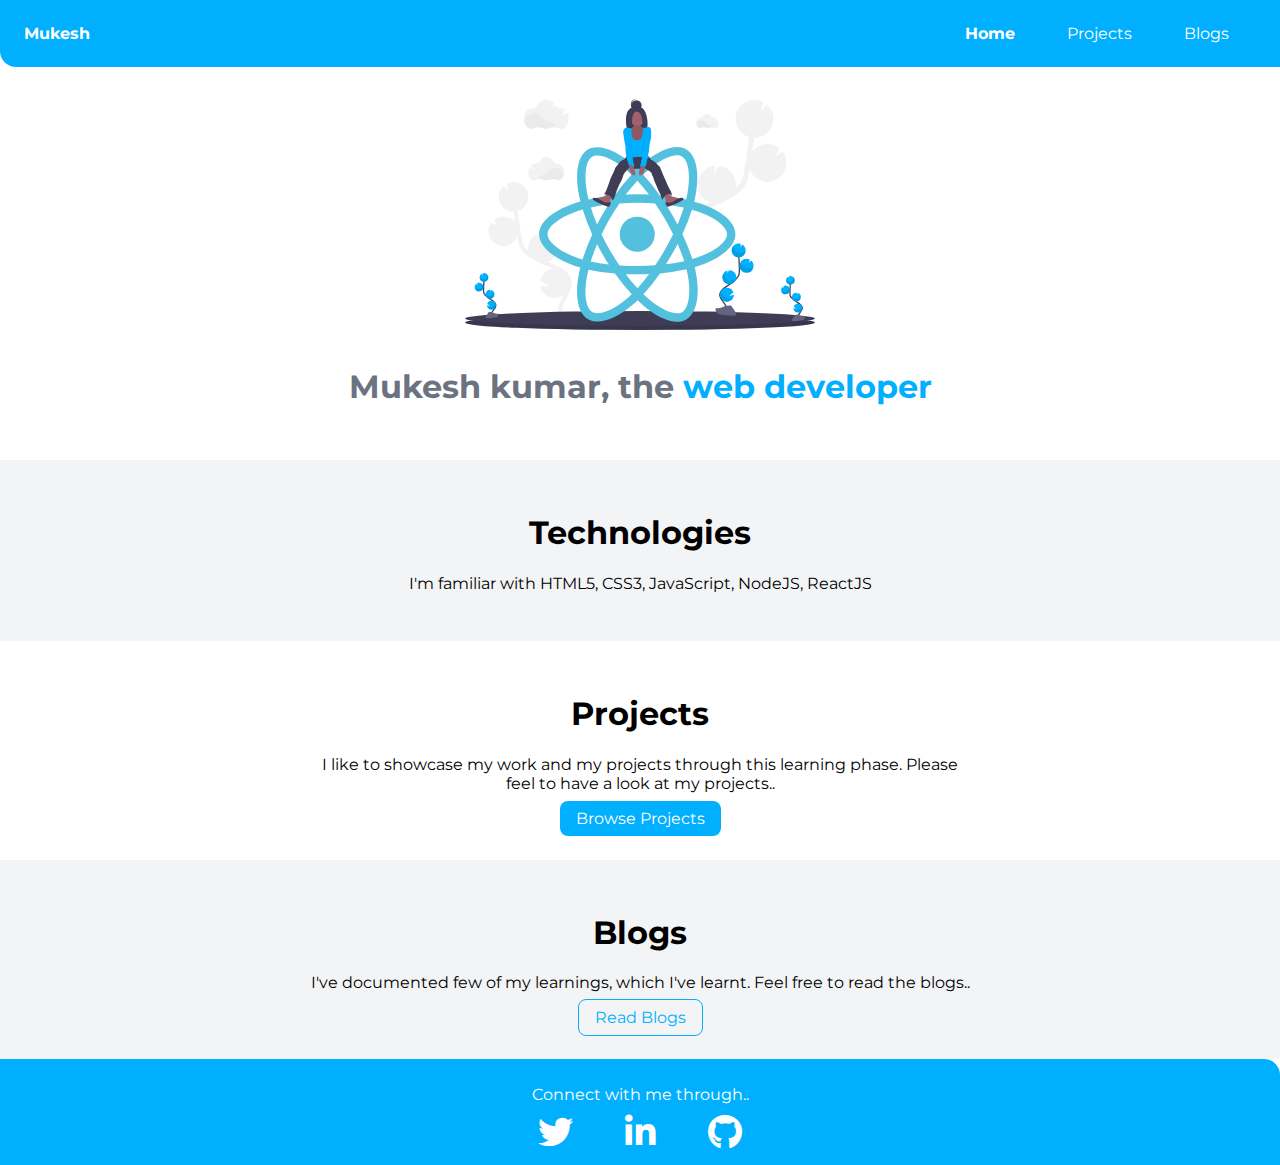
<file: index.html>
<!DOCTYPE html>
<html lang="en">
<head>
    <meta charset="UTF-8">
    <meta http-equiv="X-UA-Compatible" content="IE=edge">
    <meta name="viewport" content="width=device-width, initial-scale=1.0">
    <link rel="stylesheet" href="style.css">
    <title>Home | Mukesh kumar</title>
    <link rel="stylesheet" href="https://cdnjs.cloudflare.com/ajax/libs/font-awesome/5.13.0/css/all.min.css">
</head>
<body>
    <nav class="navigation container">
        <div class="nav-brand">Mukesh</div>
        <ul class="list-non-bullet nav-pills">
            <li class="list-item-inline">
                <a class="link link-active" href="/">Home</a>
            </li>
            <li class="list-item-inline">
                <a class="link" href="/projects.html">Projects</a>
            </li>
            <li class="list-item-inline">
                <a class="link" href="/blogs.html">Blogs</a>
            </li>
        </ul>
    </nav> 
    <header class="head">
        <img class="head-image" src="/undraw_react_y7wq (1).svg" alt="" />
        <h1 class="head-heading animate">Mukesh kumar, the <span class="head-inverted">web developer</span></h1>
    </header> 
    <section class="section ow">
        <div class="container container-center">
            <h1>Technologies</h1>
            <p>I'm familiar with HTML5, CSS3, JavaScript, NodeJS, ReactJS</p>
        </div>
    </section>
    <section class="section">
        <div class="container container-center">
            <h1>Projects</h1>
            <p>I like to showcase my work and my projects through this learning phase. Please feel to have a look at my projects..</p>
            <a class="link link-primary" href="/projects.html">Browse Projects</a>
        </div>
    </section>
    <section class="section ow">
        <div class="container container-center">
            <h1>Blogs</h1>
            <p>I've documented few of my learnings, which I've learnt. Feel free to read the blogs..</p>
            <a class="link link-secondary" href="/blogs.html">Read Blogs</a>
        </div>
    </section>
    <footer class="footer">
        <div class="footer-header">Connect with me through..</div>
        <ul class="social-link list-non-bullet">
            <li class="list-item-inline">
               <a class="link" target="_blank" href="https://twitter.com/mukesh961996"><i class="fab fa-twitter"></i></a> 
            </li>
            <li class="list-item-inline"> <a target="_blank" class="link" href="https://www.linkedin.com/in/mukesh-kumar-keerthipati-7993a3169/"><i class="fab fa-linkedin-in"></i></a>
            </li>
            <li class="list-item-inline">
               <a target="_blank" class="link" href="https://github.com/Mukesh0996"><i class="fab fa-github"></i></a>
            </li>
        </ul>
    </footer>

</body>
</html>
</file>
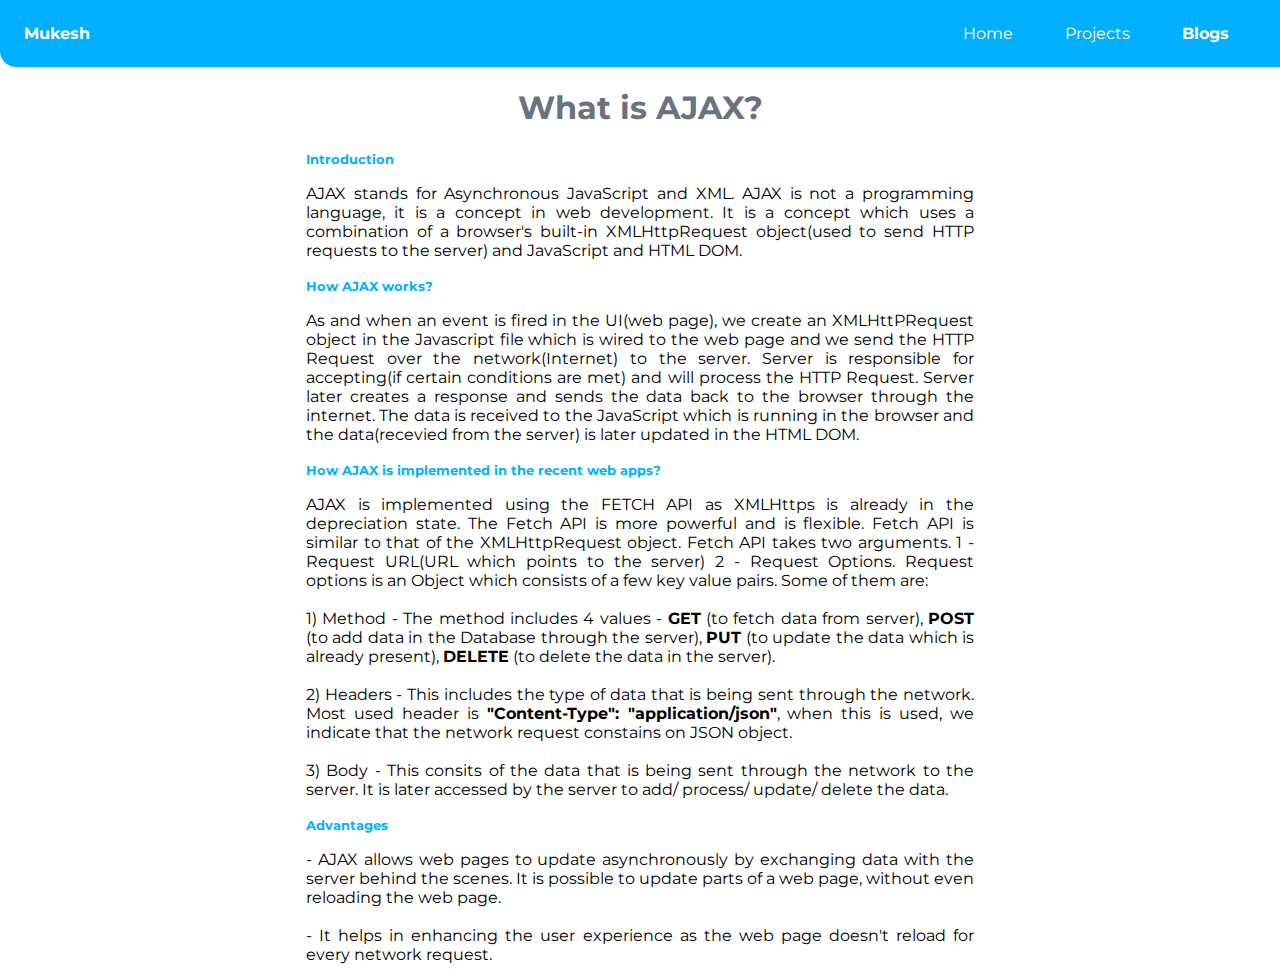
<file: ajax.html>
<!DOCTYPE html>
<html lang="en">
<head>
    <meta charset="UTF-8">
    <meta http-equiv="X-UA-Compatible" content="IE=edge">
    <meta name="viewport" content="width=device-width, initial-scale=1.0">
    <link rel="stylesheet" href="style.css">
    <title>Blogs | Mukesh kumar</title>
    <link rel="stylesheet" href="https://cdnjs.cloudflare.com/ajax/libs/font-awesome/5.13.0/css/all.min.css">
</head>
<body>
    <nav class="navigation container">
        <div class="nav-brand">Mukesh</div>
        <ul class="list-non-bullet nav-pills">
            <li class="list-item-inline">
                <a class="link" href="/">Home</a>
            </li>
            <li class="list-item-inline">
                <a class="link" href="/projects.html">Projects</a>
            </li>
            <li class="list-item-inline">
                <a class="link link-active" href="/blogs.html">Blogs</a>
            </li>
        </ul>
    </nav> 
        <div class="container container-center">
            <h1 style="color: #6B7280;" class="head-heading">What is AJAX?</h1>
            <small class="introduction">Introduction</small>
            <p class="content">AJAX stands for Asynchronous JavaScript and XML. AJAX is not a programming language, it is a concept in web development. It is a concept which uses a combination of a browser's built-in XMLHttpRequest object(used to send HTTP requests to the server) and JavaScript and HTML DOM.</p>
            <small class="introduction">How AJAX works?</small>
            <p class="content">As and when an event is fired in the UI(web page), we create an XMLHttPRequest object in the Javascript file which is wired to the web page and we send the HTTP Request over the network(Internet) to the server. Server is responsible for accepting(if certain conditions are met) and will process the HTTP Request. Server later creates a response and sends the data back to the browser through the internet. The data is received to the JavaScript which is running in the browser and the data(recevied from the server) is later updated in the HTML DOM.</p>
            <small class="introduction">How AJAX is implemented in the recent web apps?</small>
            <p class="content">AJAX is implemented using the FETCH API as XMLHttps is already in the depreciation state. The Fetch API is more powerful and is flexible. Fetch API is similar to that of the XMLHttpRequest object. Fetch API takes two arguments. 1 - Request URL(URL which points to the server) 2 - Request Options. Request options is an Object which consists of a few key value pairs. Some of them are: <br/></br> 1) Method - The method includes 4 values - <strong>GET</strong> (to fetch data from server), <strong>POST</strong> (to add data in the Database through the server), <strong>PUT</strong> (to update the data which is already present), <strong>DELETE</strong> (to delete the data in the server). <br><br> 2) Headers - This includes the type of data that is being sent through the network. Most used header is <strong> "Content-Type": "application/json"</strong>, when this is used, we indicate that the network request constains on JSON object. <br> <br> 3) Body - This consits of the data that is being sent through the network to the server. It is later accessed by the server to add/ process/ update/ delete the data.</p>
            <small class="introduction">Advantages</small>
            <p class="content"> - AJAX allows web pages to update asynchronously by exchanging data with the server behind the scenes. It is possible to update parts of a web page, without even reloading the web page.<br><br> - It helps in enhancing the user experience as the web page doesn't reload for every network request.
            </p>
        </div>
    </body>
</html>
</file>
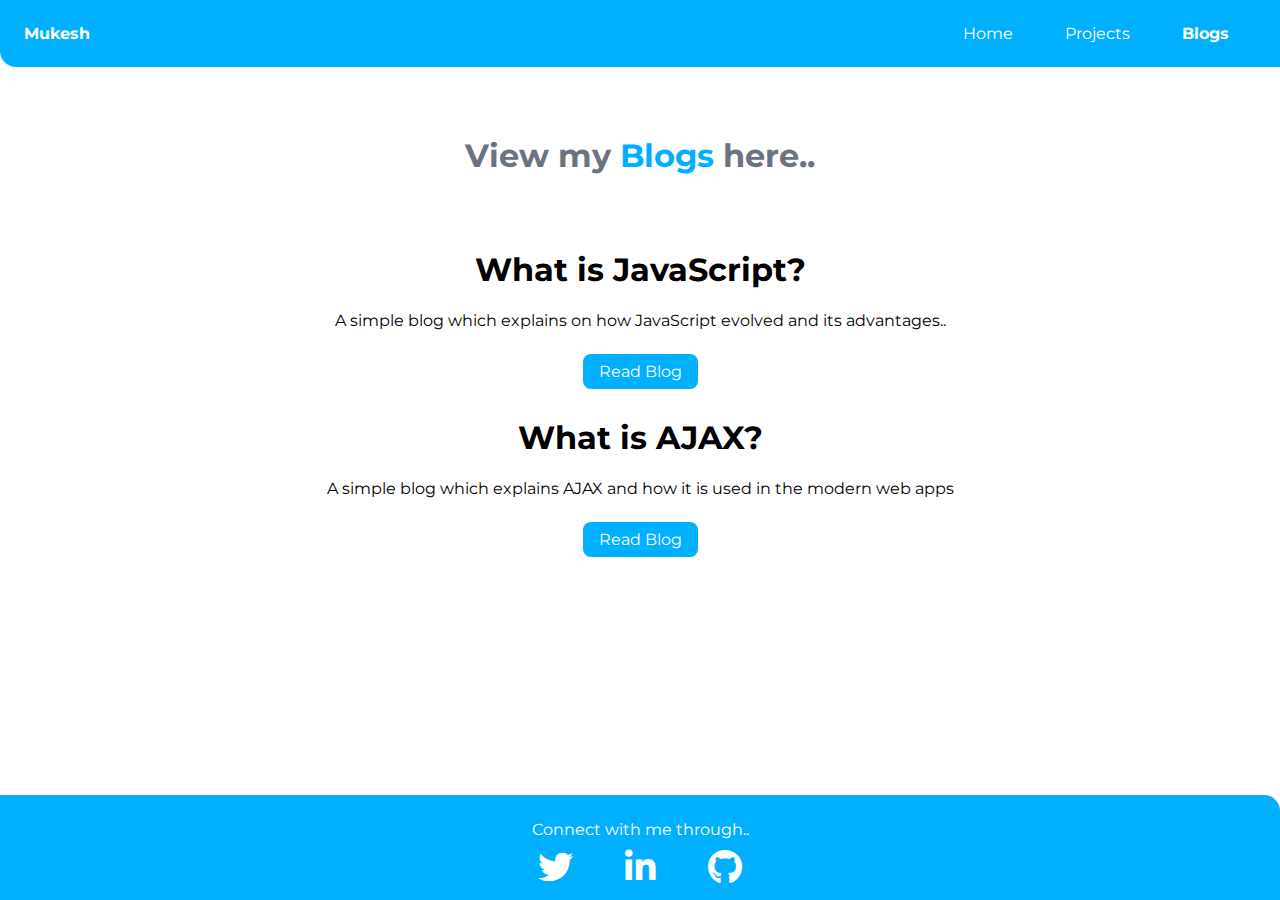
<file: blogs.html>
<!DOCTYPE html>
<html lang="en">
<head>
    <meta charset="UTF-8">
    <meta http-equiv="X-UA-Compatible" content="IE=edge">
    <meta name="viewport" content="width=device-width, initial-scale=1.0">
    <link rel="stylesheet" href="style.css">
    <title>Blogs | Mukesh kumar</title>
    <link rel="stylesheet" href="https://cdnjs.cloudflare.com/ajax/libs/font-awesome/5.13.0/css/all.min.css">
</head>
<body>
    <nav class="navigation container">
        <div class="nav-brand">Mukesh</div>
        <ul class="list-non-bullet nav-pills">
            <li class="list-item-inline">
                <a class="link" href="/">Home</a>
            </li>
            <li class="list-item-inline">
                <a class="link" href="/projects.html">Projects</a>
            </li>
            <li class="list-item-inline">
                <a class="link link-active" href="/blogs.html">Blogs</a>
            </li>
        </ul>
    </nav> 
    <section class="head">
        <h1 class="head-heading animate">View my <span class="head-inverted">Blogs</span> here..</h1>
    </section>
    <ul class="list-non-bullet">
        <li>
            <div class="container container-center">
                <h1>What is JavaScript?</h1>
                <p>A simple blog which explains on how JavaScript evolved and its advantages..</p>
                <a class="link link-primary btn" href="./javascript.html">Read Blog</a>
            </div>
        </li>
        <li>
            <div class="container container-center">
                <h1>What is AJAX?</h1>
                <p>A simple blog which explains AJAX and how it is used in the modern web apps</p>
                <a class="link link-primary btn" href="./ajax.html">Read Blog</a>
            </div>
        </li>
    </ul>
    
    <footer style="position: absolute; bottom:0px; width:100%" class="footer">
        <div class="footer-header">Connect with me through..</div>
        <ul class="social-link list-non-bullet">
            <li class="list-item-inline">
               <a class="link" target="_blank" href="https://twitter.com/mukesh961996"><i class="fab fa-twitter"></i></a> 
            </li>
            <li class="list-item-inline"> <a target="_blank" class="link" href="https://www.linkedin.com/in/mukesh-kumar-keerthipati-7993a3169/"><i class="fab fa-linkedin-in"></i></a>
            </li>
            <li class="list-item-inline">
                <a target="_blank" class="link" href="https://github.com/Mukesh0996"><i class="fab fa-github"></i></a>
            </li>
        </ul>
    </footer>
</body>
</html>
</file>
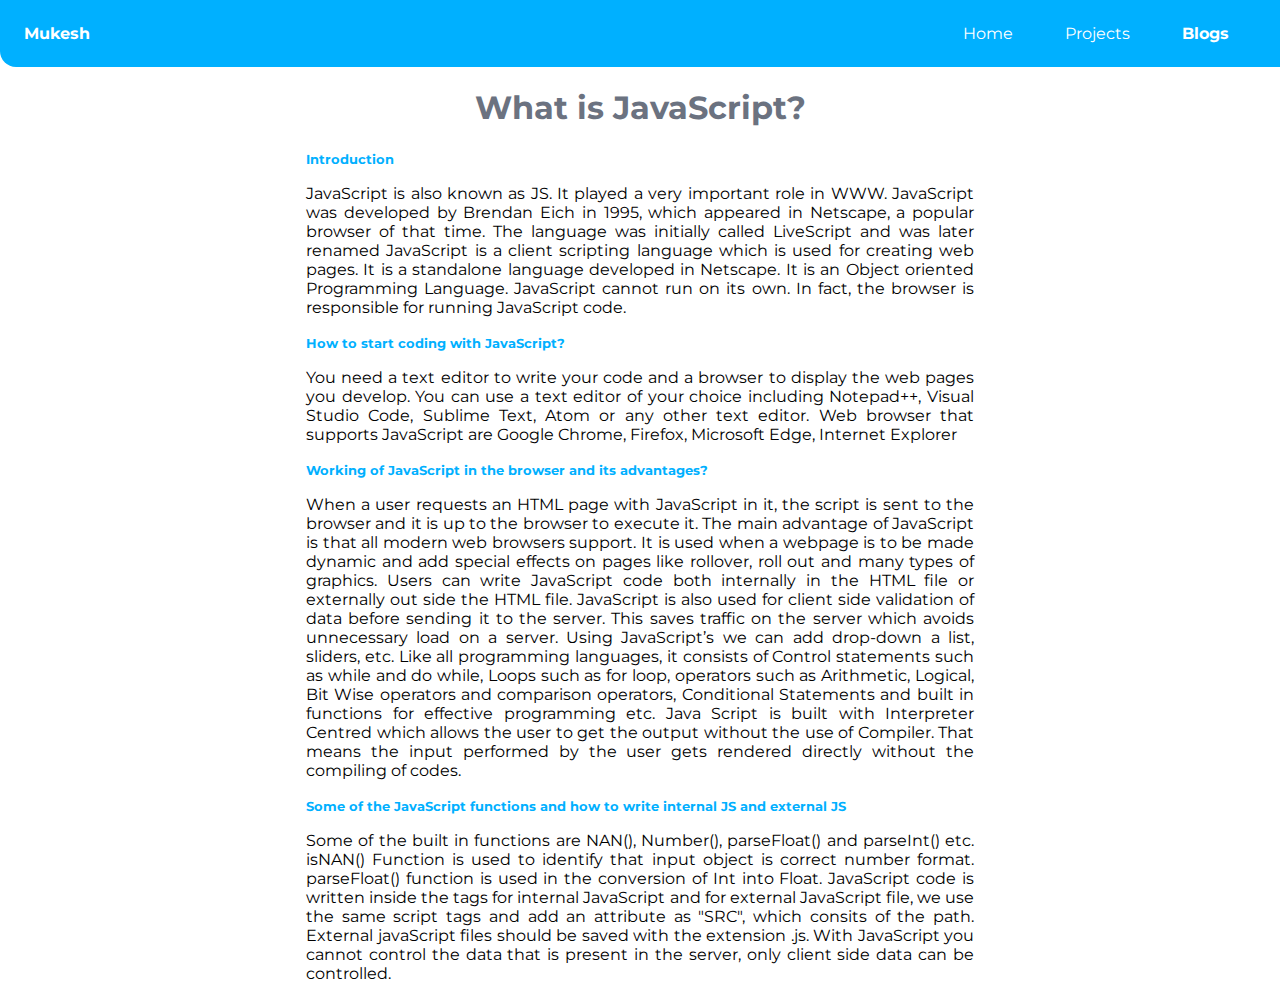
<file: javascript.html>
<!DOCTYPE html>
<html lang="en">
<head>
    <meta charset="UTF-8">
    <meta http-equiv="X-UA-Compatible" content="IE=edge">
    <meta name="viewport" content="width=device-width, initial-scale=1.0">
    <link rel="stylesheet" href="style.css">
    <title>Blogs | Mukesh kumar</title>
    <link rel="stylesheet" href="https://cdnjs.cloudflare.com/ajax/libs/font-awesome/5.13.0/css/all.min.css">
</head>
<body>
    <nav class="navigation container">
        <div class="nav-brand">Mukesh</div>
        <ul class="list-non-bullet nav-pills">
            <li class="list-item-inline">
                <a class="link" href="/">Home</a>
            </li>
            <li class="list-item-inline">
                <a class="link" href="/projects.html">Projects</a>
            </li>
            <li class="list-item-inline">
                <a class="link link-active" href="/blogs.html">Blogs</a>
            </li>
        </ul>
    </nav> 
        <div class="container container-center">
            <h1 style="color: #6B7280;" class="head-heading">What is JavaScript?</h1>
            <small class="introduction">Introduction</small>
            <p class="content">JavaScript is also known as JS. It played a very important role in WWW. JavaScript was developed by Brendan Eich in 1995, which appeared in Netscape, a popular browser of that time. The language was initially called LiveScript and was later renamed JavaScript is a client scripting language which is used for creating web pages. It is a standalone language developed in Netscape. It is an Object oriented Programming Language. JavaScript cannot run on its own. In fact, the browser is responsible for running JavaScript code.</p>
            <small class="introduction">How to start coding with JavaScript?</small>
            <p class="content">You need a text editor to write your code and a browser to display the web pages you develop. You can use a text editor of your choice including Notepad++, Visual Studio Code, Sublime Text, Atom or any other text editor. Web browser that supports JavaScript are Google Chrome, Firefox, Microsoft Edge, Internet Explorer </p>
            <small class="introduction">Working of JavaScript in the browser and its advantages?</small>
            <p class="content">When a user requests an HTML page with JavaScript in it, the script is sent to the browser and it is up to the browser to execute it. The main advantage of JavaScript is that all modern web browsers support. It is used when a webpage is to be made dynamic and add special effects on pages like rollover, roll out and many types of graphics. Users can write JavaScript code both internally in the HTML file or externally out side the HTML file. JavaScript is also used for client side validation of data before sending it to the server. This saves traffic on the server which avoids unnecessary load on a server. Using JavaScript’s we can add drop-down a list, sliders, etc. Like all programming languages, it consists of Control statements such as while and do while, Loops such as for loop, operators such as Arithmetic, Logical, Bit Wise operators and comparison operators, Conditional Statements and built in functions for effective programming etc. Java Script is built with Interpreter Centred which allows the user to get the output without the use of Compiler. That means the input performed by the user gets rendered directly without the compiling of codes.</p>
            <small class="introduction">Some of the JavaScript functions and how to write internal JS and external JS</small>
            <p class="content">Some of the built in functions are NAN(), Number(), parseFloat() and parseInt() etc. isNAN() Function is used to identify that input object is correct number format. parseFloat() function is used in the conversion of Int into Float. JavaScript code is written inside the <script></script> tags for internal JavaScript and for external JavaScript file, we use the same script tags and add an attribute as "SRC", which consits of the path. External javaScript files should be saved with the extension .js. With JavaScript you cannot control the data that is present in the server, only client side data can be controlled.
            </p>
        </div>
    </body>
</html>
</file>
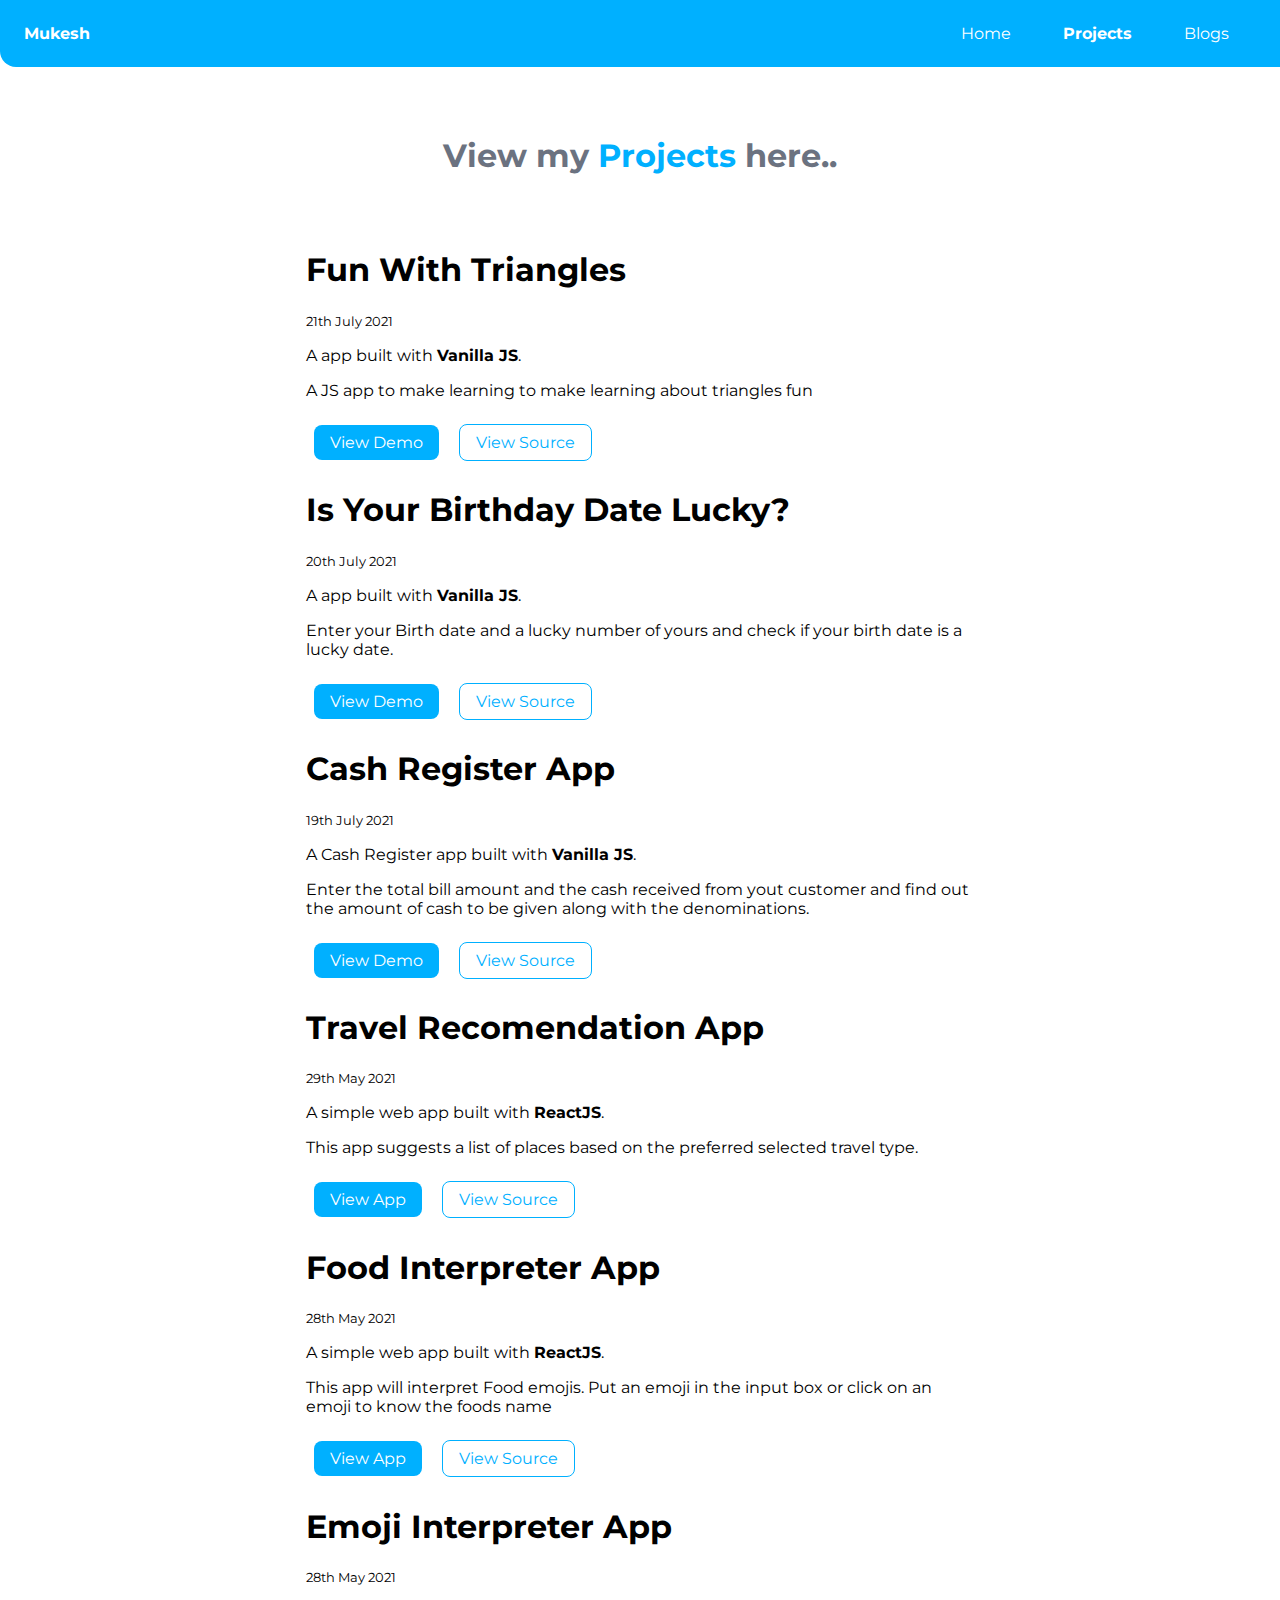
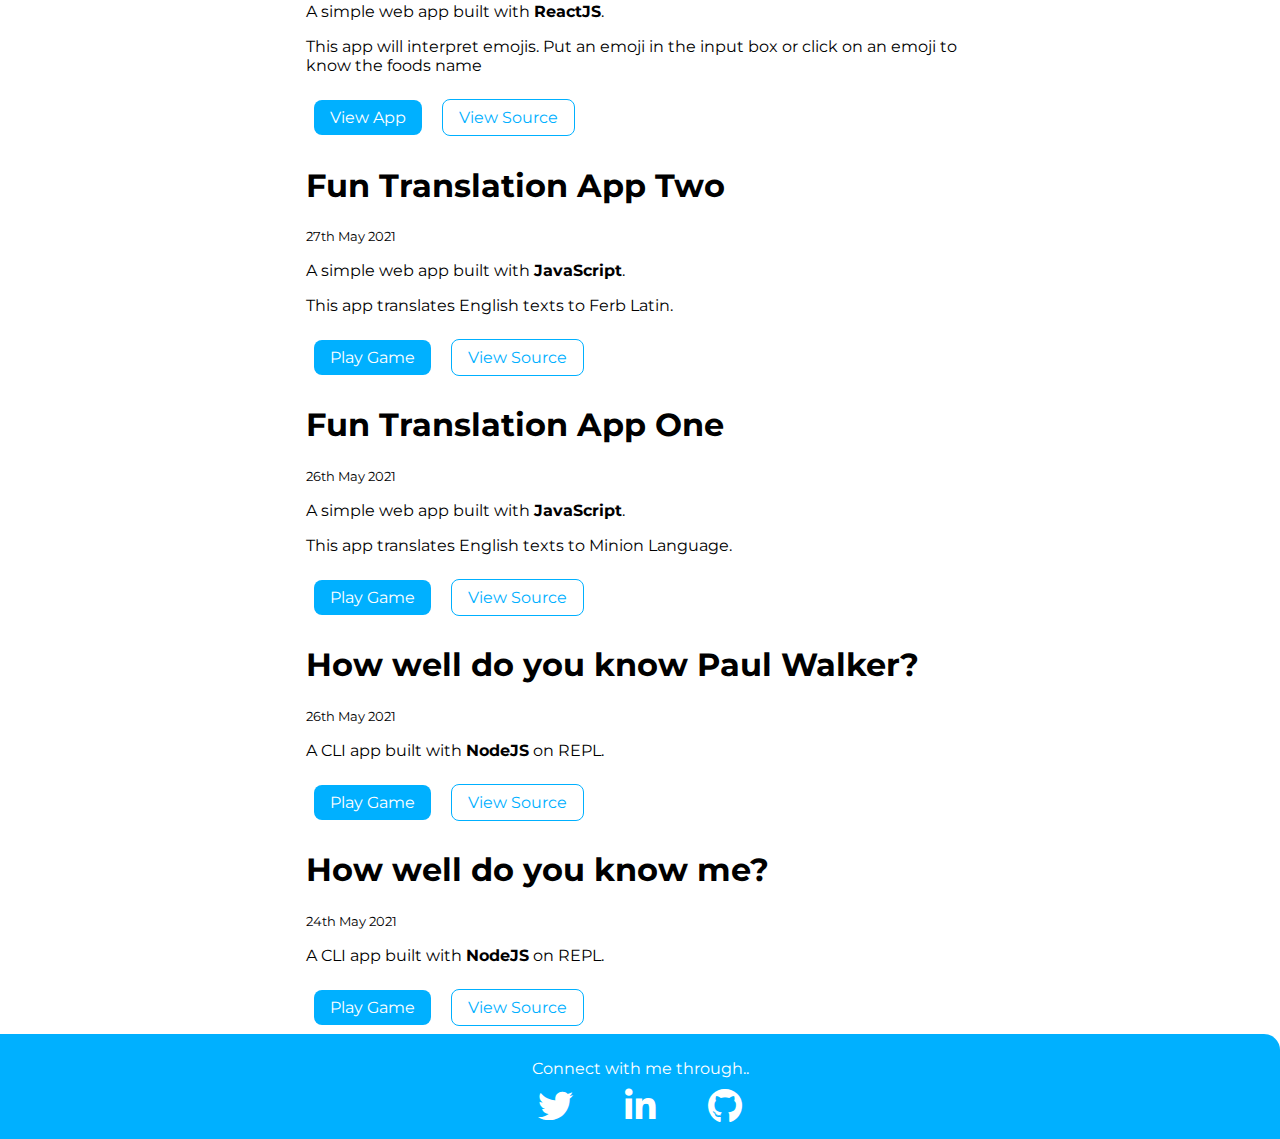
<file: projects.html>
<!DOCTYPE html>
<html lang="en">
<head>
    <meta charset="UTF-8">
    <meta http-equiv="X-UA-Compatible" content="IE=edge">
    <meta name="viewport" content="width=device-width, initial-scale=1.0">
    <link rel="stylesheet" href="style.css">
    <title>Projects | Mukesh kumar</title>
    <link rel="stylesheet" href="https://cdnjs.cloudflare.com/ajax/libs/font-awesome/5.13.0/css/all.min.css">

</head>
<body>
    <nav class="navigation container">
        <div class="nav-brand">Mukesh</div>
        <ul class="list-non-bullet nav-pills">
            <li class="list-item-inline">
                <a class="link" href="/">Home</a>
            </li>
            <li class="list-item-inline">
                <a class="link link-active" href="/projects.html">Projects</a>
            </li>
            <li class="list-item-inline">
                <a class="link" href="/blogs.html">Blogs</a>
            </li>
        </ul>
    </nav> 
    <section class="head">
        <h1 class="head-heading animate">View my <span class="head-inverted">Projects</span> here..</h1>
    </section>
    <ul class="list-non-bullet">
        <li>
            <div class="container container-center a">
                <h1>Fun With Triangles</h1>
                <small>21th July 2021</small>
                <p>A app built with <strong>Vanilla JS</strong>.</p>
                <p>A JS app to make learning to make learning about triangles fun</p>
                <a target="_blank" class="link link-primary btn" href="https://fun-with-triangles-js.netlify.app/">View Demo</a>
                <a target="_blank" class="link link-secondary btn" href="https://github.com/Mukesh0996/FunWithTriangles">View Source</a>
            </div>
        </li>
        <li>
            <div class="container container-center a">
                <h1>Is Your Birthday Date Lucky?</h1>
                <small>20th July 2021</small>
                <p>A app built with <strong>Vanilla JS</strong>.</p>
                <p>Enter your Birth date and a lucky number of yours and check if your birth date is a lucky date.</p>
                <a target="_blank" class="link link-primary btn" href="https://is-your-birthday-lucky-app.netlify.app/">View Demo</a>
                <a target="_blank" class="link link-secondary btn" href="https://github.com/Mukesh0996/isYourBirthdayLucky">View Source</a>
            </div>
        </li>
        <li>
            <div class="container container-center a">
                <h1>Cash Register App</h1>
                <small>19th July 2021</small>
                <p>A Cash Register app built with <strong>Vanilla JS</strong>.</p>
                <p>Enter the total bill amount and the cash received from yout customer and find out the amount of cash to be given along with the denominations.</p>
                <a target="_blank" class="link link-primary btn" href="https://cash-register-app-js.netlify.app/">View Demo</a>
                <a target="_blank" class="link link-secondary btn" href="https://github.com/Mukesh0996/CashRegistrarApp">View Source</a>
            </div>
        </li>
        <li>
            <div class="container container-center a">
                <h1>Travel Recomendation App</h1>
                <small>29th May 2021</small>
                <p>A simple web app built with <strong>ReactJS</strong>.</p>
                <p>This app suggests a list of places based on the preferred selected travel type.</p>
                <a target="_blank" class="link link-primary btn" href="https://18vgu.csb.app/">View App</a>
                <a target="_blank" class="link link-secondary btn" href="https://codesandbox.io/s/tourist-location-recommendation-app-18vgu">View Source</a>
            </div>
        </li>
        <li>
            <div class="container container-center a">
                <h1>Food Interpreter App</h1>
                <small>28th May 2021</small>
                <p>A simple web app built with <strong>ReactJS</strong>.</p>
                <p>This app will interpret Food emojis. Put an emoji in the input box or click on an emoji to know the foods name </p>
                <a target="_blank" class="link link-primary btn" href="https://9lk86.csb.app/">View App</a>
                <a target="_blank" class="link link-secondary btn" href="https://codesandbox.io/s/food-interpreter-ucvym">View Source</a>
            </div>
        </li>
        <li>
            <div class="container container-center a">
                <h1>Emoji Interpreter App</h1>
                <small>28th May 2021</small>
                <p>A simple web app built with <strong>ReactJS</strong>.</p>
                <p>This app will interpret emojis. Put an emoji in the input box or click on an emoji to know the foods name </p>
                <a target="_blank" class="link link-primary btn" href="https://ucvym.csb.app/">View App</a>
                <a target="_blank" class="link link-secondary btn" href="https://codesandbox.io/s/emoji-interpretter-9lk86?file=/src/App.js">View Source</a>
            </div>
        </li>
        <li>
            <div class="container container-center a">
                <h1>Fun Translation App Two</h1>
                <small>27th May 2021</small>
                <p>A simple web app built with <strong>JavaScript</strong>.</p>
                <p>This app translates English texts to Ferb Latin.</p>
                <a target="_blank" class="link link-primary btn" href="https://funtranslationapp.netlify.app/">Play Game</a>
                <a target="_blank" class="link link-secondary btn" href="https://github.com/Mukesh0996/BananaSpeak">View Source</a>
            </div>
        </li>
        <li>
            <div class="container container-center a">
                <h1>Fun Translation App One</h1>
                <small>26th May 2021</small>
                <p>A simple web app built with <strong>JavaScript</strong>.</p>
                <p>This app translates English texts to Minion Language.</p>
                <a target="_blank" class="link link-primary btn" href="https://banana-js-app.netlify.app/">Play Game</a>
                <a target="_blank" class="link link-secondary btn" href="https://github.com/Mukesh0996/BananaSpeak">View Source</a>
            </div>
        </li>
        <li>
            <div class="container container-center a">
                <h1>How well do you know Paul Walker?</h1>
                <small>26th May 2021</small>
                <p>A CLI app built with <strong>NodeJS</strong> on REPL.</p>
                <a target="_blank" class="link link-primary btn" href="https://replit.com/@MukeshKeerthipa/selfQuiz#index.js??embed=1&output=1">Play Game</a>
                <a target="_blank" class="link link-secondary btn" href="https://github.com/Mukesh0996/selfQuiz">View Source</a>
            </div>
        </li>
        <li>
            <div class="container container-center a">
                <h1>How well do you know me? </h1>
                <small>24th May 2021</small>
                <p>A CLI app built with <strong>NodeJS</strong> on REPL.</p>
                <a target="_blank" class="link link-primary btn" href="https://replit.com/@MukeshKeerthipa/endgame#index.js?embed=1&output=1">Play Game</a>
                <a target="_blank" class="link link-secondary btn" href="https://github.com/Mukesh0996/endgame">View Source</a>
            </div>
        </li>
    </ul>
    <footer class="footer">
        <div class="footer-header">Connect with me through..</div>
        <ul class="social-link list-non-bullet">
            <li class="list-item-inline">
               <a class="link" target="_blank" href="https://twitter.com/mukesh961996"><i class="fab fa-twitter"></i></a> 
            </li>
            <li class="list-item-inline"> <a target="_blank" class="link" href="https://www.linkedin.com/in/mukesh-kumar-keerthipati-7993a3169/"><i class="fab fa-linkedin-in"></i></a>
            </li>
            <li class="list-item-inline">
                <a target="_blank" class="link" href="https://github.com/Mukesh0996"><i class="fab fa-github"></i></a>
            </li>
        </ul>
    </footer>
</body>
</html>
</file>
<file: style.css>
@import url('https://fonts.googleapis.com/css2?family=Montserrat:wght@400;700&display=swap');
* {
    box-sizing: border-box;
}
body {
    font-family: 'Montserrat', 'sans-serif';
    margin: 0;
}

:root {
    --primary-color: #00B0FF;
    --dark-gray: #6B7280;
    --off-white: #F3F4F6;
}
.container {
    padding: 0rem 1rem;
}

.container-center {
    max-width: 700px;
    margin: auto;
    text-align: center;
}

hr {
    margin: 2rem 0rem;
}

.link {
    text-decoration: none;
    padding: 0.5rem 1rem;
    margin-top: 1rem;
}

.link-primary {
    background-color: var(--primary-color);
    border-radius: 0.5rem;
    color: white;
}

.link-secondary {
    color: var(--primary-color);
    border-radius: 0.5rem;
    border: 1px solid var(--primary-color);
}

.list-non-bullet {
    list-style: none;
}

.list-item-inline {
    display: inline;
    padding: 0rem 0.5rem;
}

.navigation {
    background-color: var(--primary-color);
    color: white;
    padding: 1.5rem;
    border-bottom-left-radius: 1rem;
}

.nav-brand {
    display: inline-block;
    font-weight: bold;
}

.navigation .nav-pills {
    display: inline-block;
    text-align: right;
    padding: 0;
    margin: 0;
    width: calc(100% - 73px);
}
.nav-pills .link {
    color: white;
}
.nav-pills .link:hover {
    color: var(--dark-gray);
}

.navigation .link-active {
    font-weight: bolder;
}

.head {
    padding: 2rem;
}

.head .head-image {
    max-width: 350px;
    display: block;
    margin: auto;
}

.head .head-heading {
    text-align: center;
    padding-top: 1rem;
    color: var(--dark-gray);
}

.head .head-inverted {
    color: var(--primary-color);
}
.section {
    padding: 2rem;
}

.section h1 {
    text-align: center;
}

.a {
    text-align: left;
}
.body {
    overflow: auto;
}
.ow {
    background: var(--off-white);
}

.footer {
    background: var(--primary-color);
    padding: 1rem;
    text-align: center;
    color: white;
    border-top-right-radius: 1rem;
}
.footer-header {
    padding: 0.3rem;
    margin: 0.3rem;
}
.footer .link {
    color: white;
}

.footer ul {
   padding-inline-start: 0px;
}
.project {
    padding: 2rem;
    margin: auto;
    max-width: 700px;
    margin: auto;
}
ul {
    padding: 0;
    margin: 0;
}
.btn {
    display: inline-block;
    margin: 0.5rem 0.5rem;
}
i{
    font-size: 35px;
}
i:hover {
    color: var(--dark-gray);
}
.introduction {
    display: inline-block;
    width: 100%;
    font-weight: bold;
    text-align: left;
    color: var(--primary-color);
}
.content {
    text-align: justify;
}

.animate {
    animation: bump 600ms ease-out;
}

@keyframes bump {
    10% {
        transform: translateY(15px);
    }
    30% {
        transform: translateY(-12px);
    }
    50% {
        transform: translateY(9px);
    }
    60% {
        transform: translateY(-5px);
    }
    100% {
        transform: translateY(0px);
    }
}
</file>
